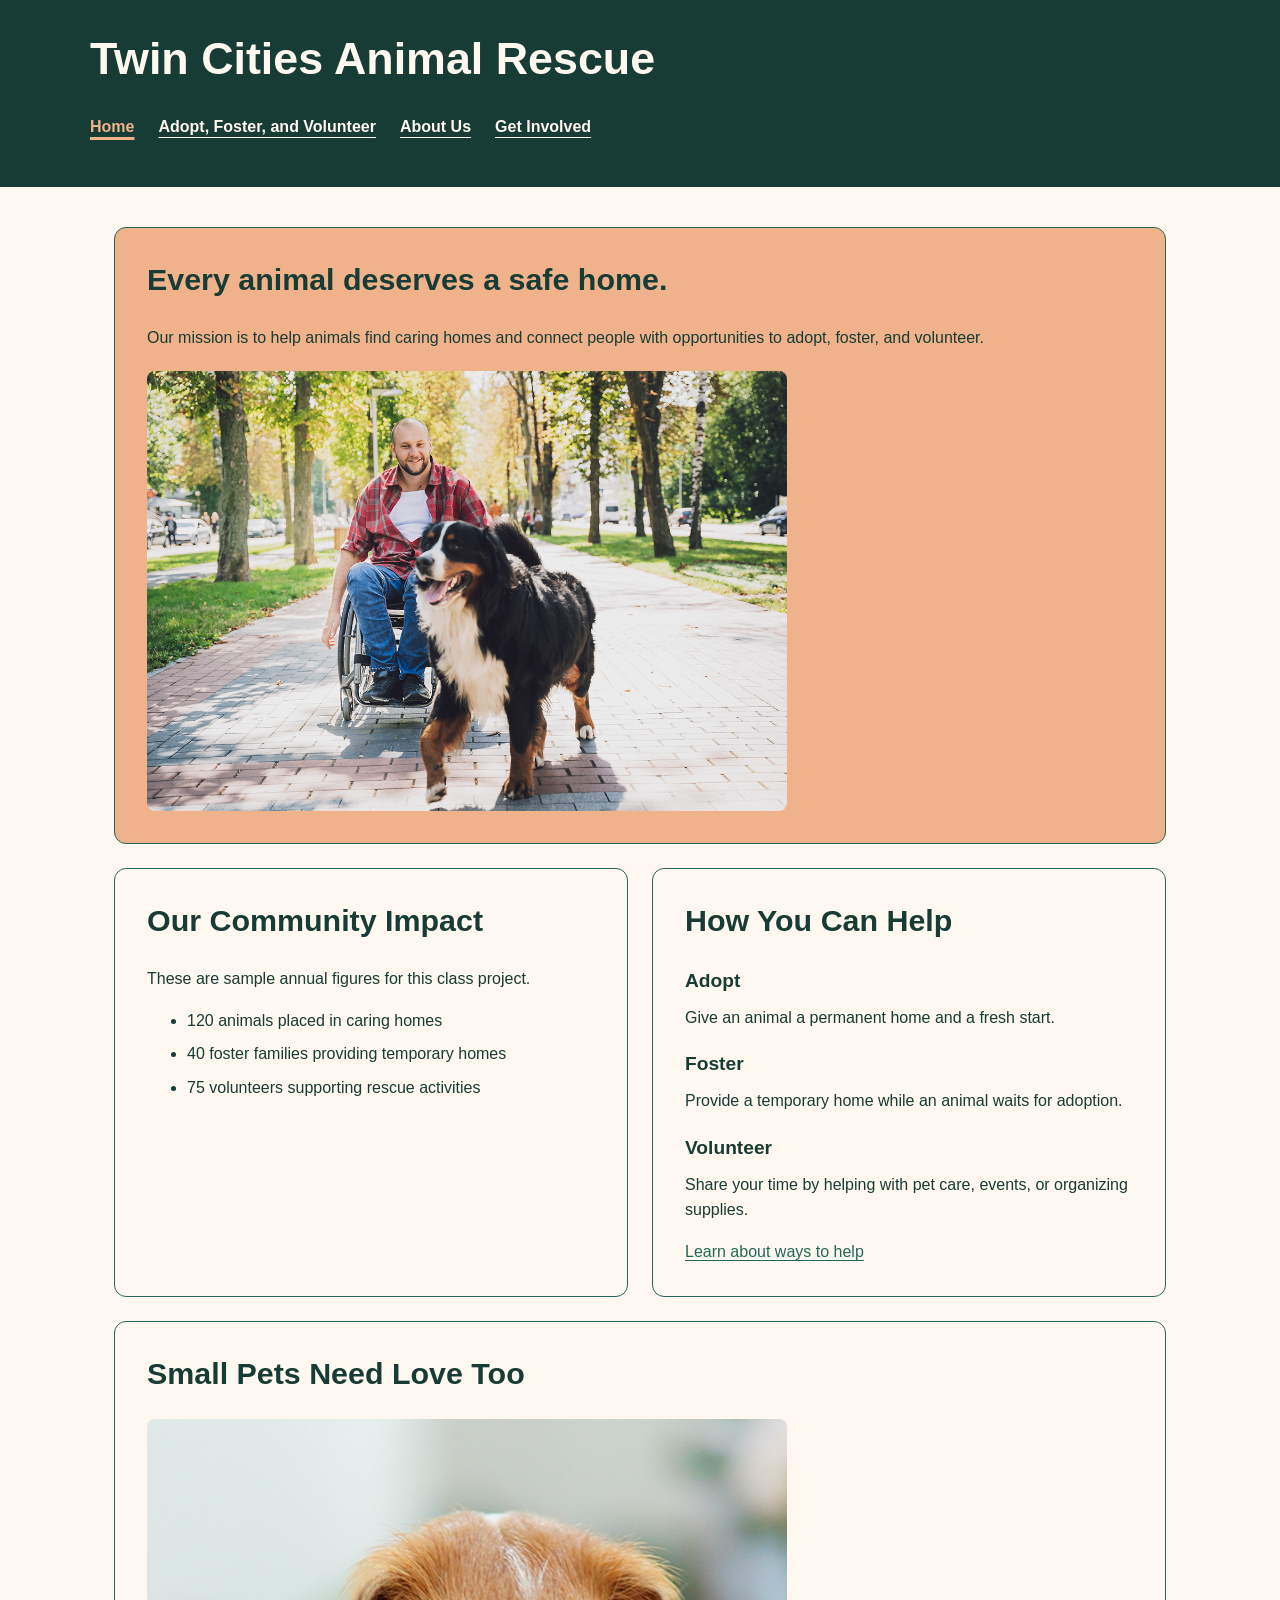
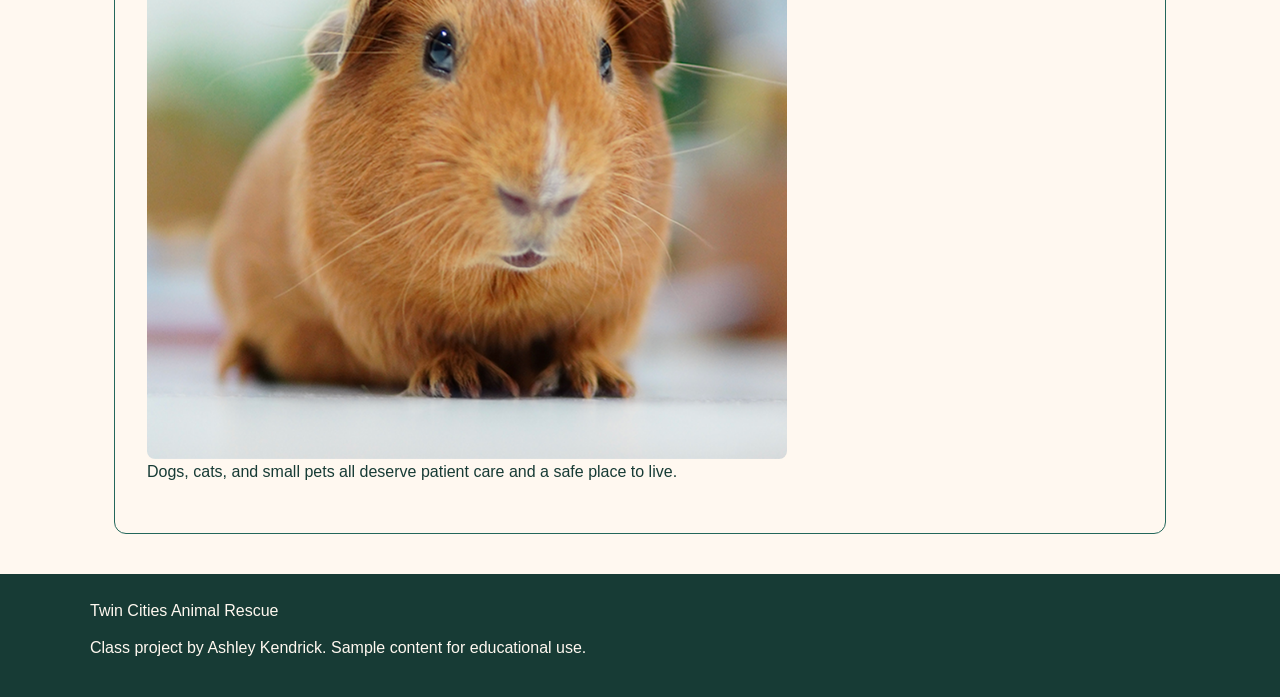
<file: index.html>
<!DOCTYPE html>
<html lang="en">
<head>
  <meta charset="UTF-8">
  <meta name="viewport" content="width=device-width, initial-scale=1.0">
  <title>Home | Twin Cities Animal Rescue</title>
  <link rel="stylesheet" href="styles.css">
</head>
<body>
  <header>
    <h1>Twin Cities Animal Rescue</h1>
    <nav aria-label="Main navigation">
      <ul>
        <li><a href="index.html" aria-current="page">Home</a></li>
        <li><a href="services.html">Adopt, Foster, and Volunteer</a></li>
        <li><a href="about.html">About Us</a></li>
        <li><a href="contact.html">Get Involved</a></li>
      </ul>
    </nav>
  </header>

  <main>
    <section>
      <h2>Every animal deserves a safe home.</h2>
      <p>Our mission is to help animals find caring homes and
        connect people with opportunities to adopt, foster,
        and volunteer.</p>

      <picture>
        <source media="(min-width: 768px)"
          srcset="assets/rescue-feature-large_c.png">
        <img src="assets/rescue-feature-small_c.png"
          alt="A man using a wheelchair walks a large dog along a park path.">
      </picture>
    </section>

    <section>
      <h2>Our Community Impact</h2>
      <p>These are sample annual figures for this class project.</p>
      <ul>
        <li>120 animals placed in caring homes</li>
        <li>40 foster families providing temporary homes</li>
        <li>75 volunteers supporting rescue activities</li>
      </ul>
    </section>

    <section>
      <h2>How You Can Help</h2>

      <h3>Adopt</h3>
      <p>Give an animal a permanent home and a fresh start.</p>

      <h3>Foster</h3>
      <p>Provide a temporary home while an animal waits for adoption.</p>

      <h3>Volunteer</h3>
      <p>Share your time by helping with pet care, events,
        or organizing supplies.</p>

      <a href="services.html">Learn about ways to help</a>
    </section>

    <section>
      <h2>Small Pets Need Love Too</h2>
      <img src="assets/rescue-pet_c.png"
        alt="A golden-brown guinea pig rests on a white surface.">
      <p>Dogs, cats, and small pets all deserve patient care
        and a safe place to live.</p>
    </section>
  </main>

  <footer>
    <p>Twin Cities Animal Rescue</p>
    <p>Class project by Ashley Kendrick. Sample content for educational use.</p>
  </footer>
</body>
</html>
</file>
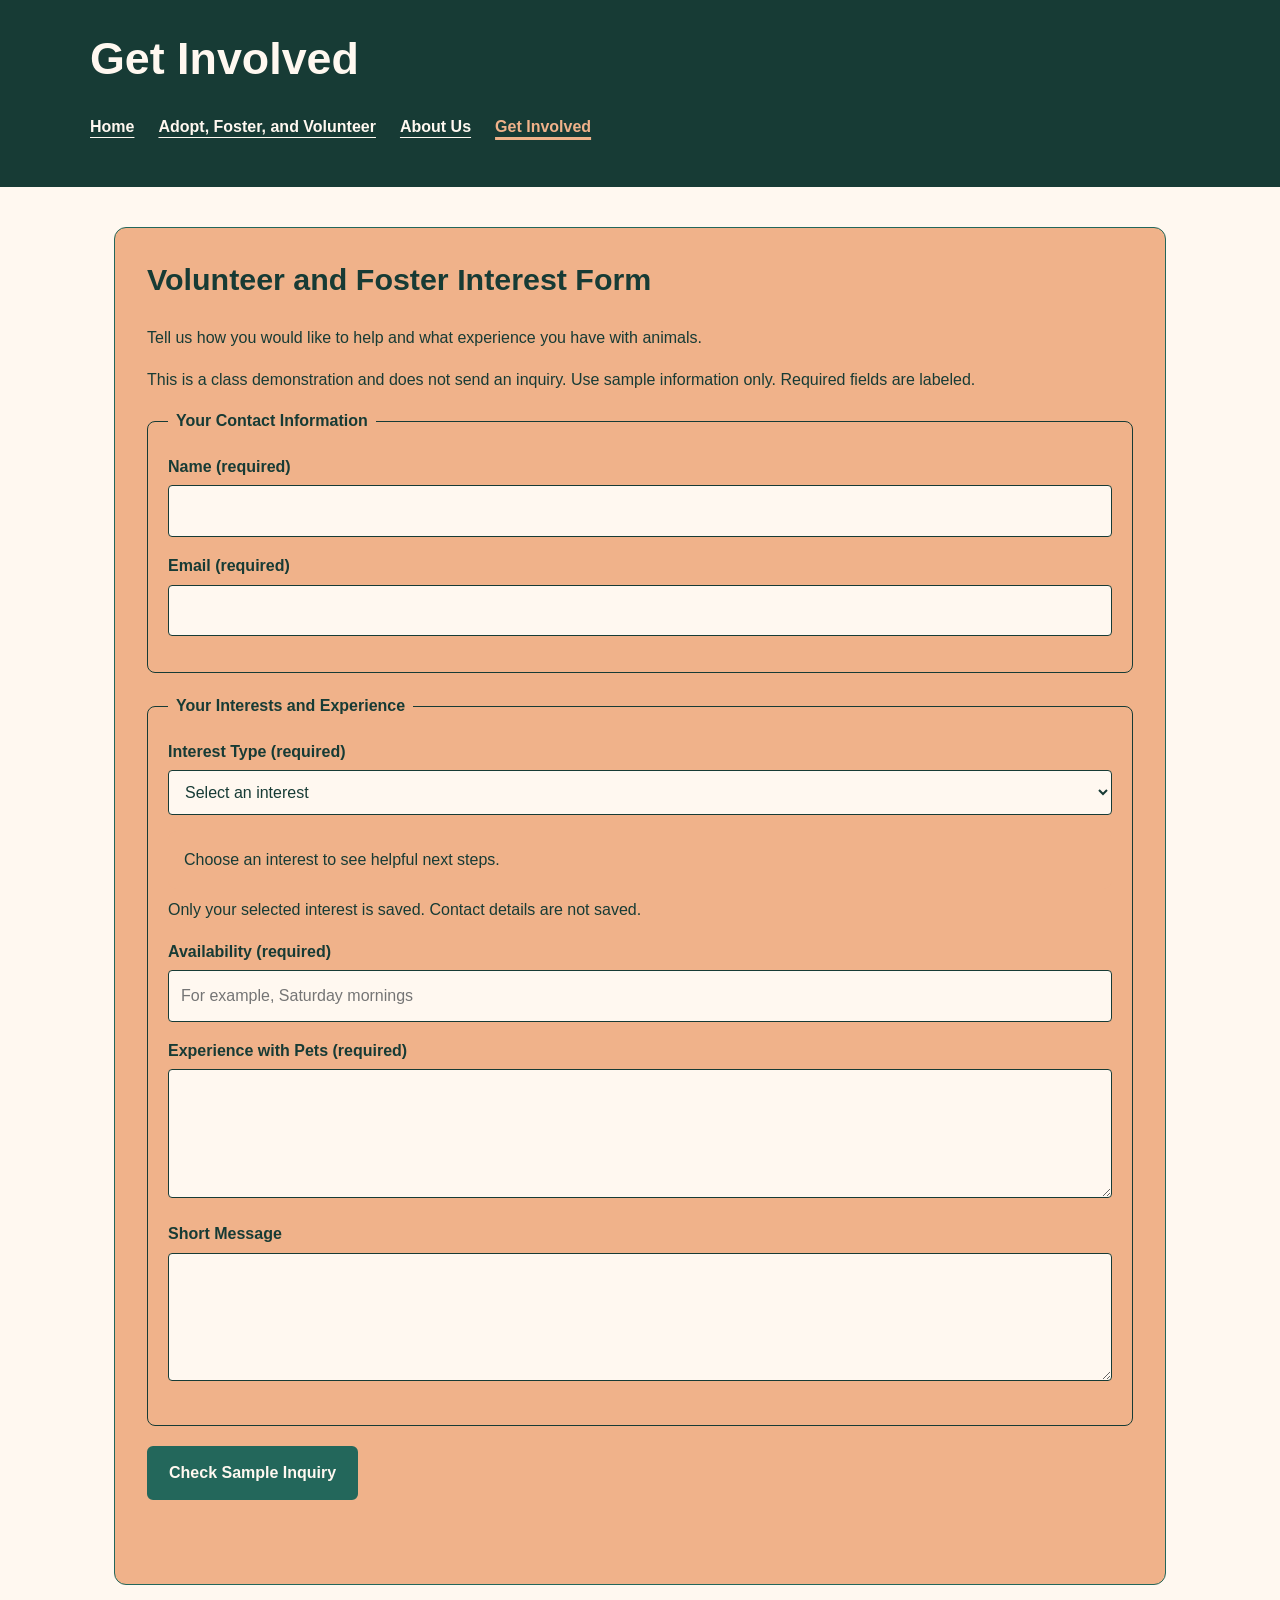
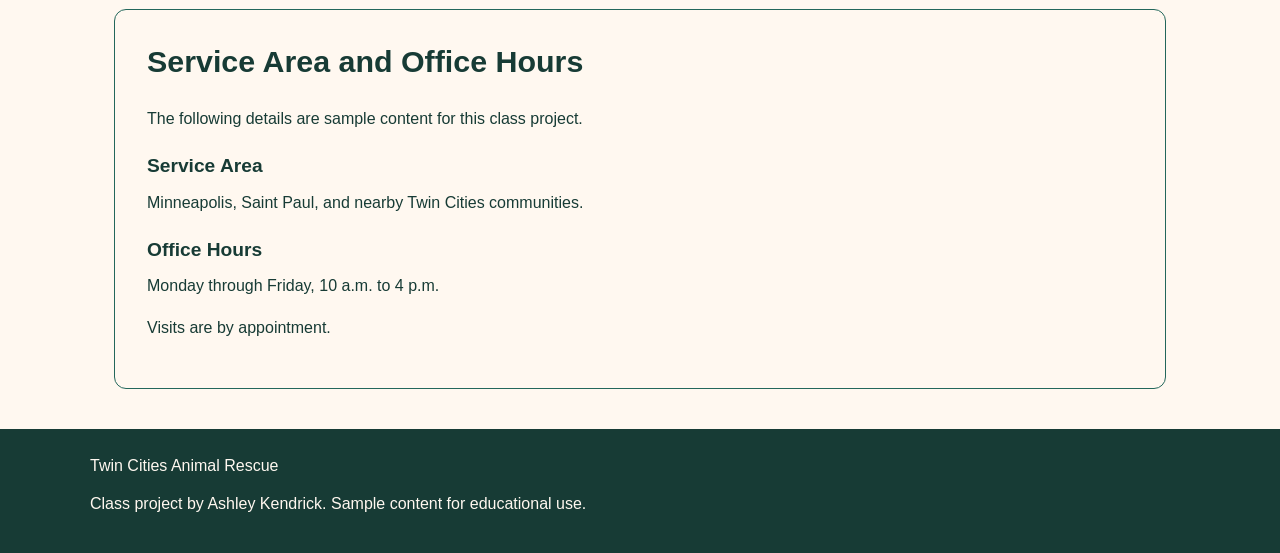
<file: contact.html>
<!DOCTYPE html>
<html lang="en">
<head>
  <meta charset="UTF-8">
  <meta name="viewport" content="width=device-width, initial-scale=1.0">
  <title>Get Involved | Twin Cities Animal Rescue</title>
  <link rel="stylesheet" href="styles.css">
  <script src="script.js" defer></script>
</head>
<body>
  <header>
    <h1>Get Involved</h1>
    <nav aria-label="Main navigation">
      <ul>
        <li><a href="index.html">Home</a></li>
        <li><a href="services.html">Adopt, Foster, and Volunteer</a></li>
        <li><a href="about.html">About Us</a></li>
        <li><a href="contact.html" aria-current="page">Get Involved</a></li>
      </ul>
    </nav>
  </header>

  <main>
    <section>
      <h2>Volunteer and Foster Interest Form</h2>
      <p>Tell us how you would like to help and what experience
        you have with animals.</p>
      <p id="form-note">
        This is a class demonstration and does not send an inquiry.
        Use sample information only. Required fields are labeled.
      </p>

      <form action="contact.html" method="get"
        aria-describedby="form-note">
        <fieldset>
          <legend>Your Contact Information</legend>

          <p>
            <label for="name">Name (required)</label><br>
            <input type="text" id="name" name="name"
              minlength="2" maxlength="80" autocomplete="name" required>
          </p>

          <p>
            <label for="email">Email (required)</label><br>
            <input type="email" id="email" name="email"
              autocomplete="email" required>
          </p>
        </fieldset>

        <fieldset>
          <legend>Your Interests and Experience</legend>

          <p>
            <label for="interest">Interest Type (required)</label><br>
            <select id="interest" name="interest" required>
              <option value="">Select an interest</option>
              <option value="volunteer">Volunteer</option>
              <option value="foster">Foster</option>
              <option value="adoption">Adoption Information</option>
            </select>
          </p>

          <p>
            <label for="availability">Availability (required)</label><br>
            <input type="text" id="availability" name="availability"
              placeholder="For example, Saturday mornings"
              maxlength="120" required>
          </p>

          <p>
            <label for="experience">Experience with Pets (required)</label><br>
            <textarea id="experience" name="experience"
              rows="4" cols="30" maxlength="500" required></textarea>
          </p>

          <p>
            <label for="message">Short Message</label><br>
            <textarea id="message" name="message"
              rows="4" cols="30" maxlength="750"></textarea>
          </p>
        </fieldset>

        <p><button type="submit">Check Sample Inquiry</button></p>
      </form>
    </section>

    <section>
      <h2>Service Area and Office Hours</h2>
      <p>The following details are sample content for this class project.</p>

      <h3>Service Area</h3>
      <p>Minneapolis, Saint Paul, and nearby Twin Cities communities.</p>

      <h3>Office Hours</h3>
      <p>Monday through Friday, 10 a.m. to 4 p.m.</p>
      <p>Visits are by appointment.</p>
    </section>
  </main>

  <footer>
    <p>Twin Cities Animal Rescue</p>
    <p>Class project by Ashley Kendrick. Sample content for educational use.</p>
  </footer>
</body>
</html>
</file>
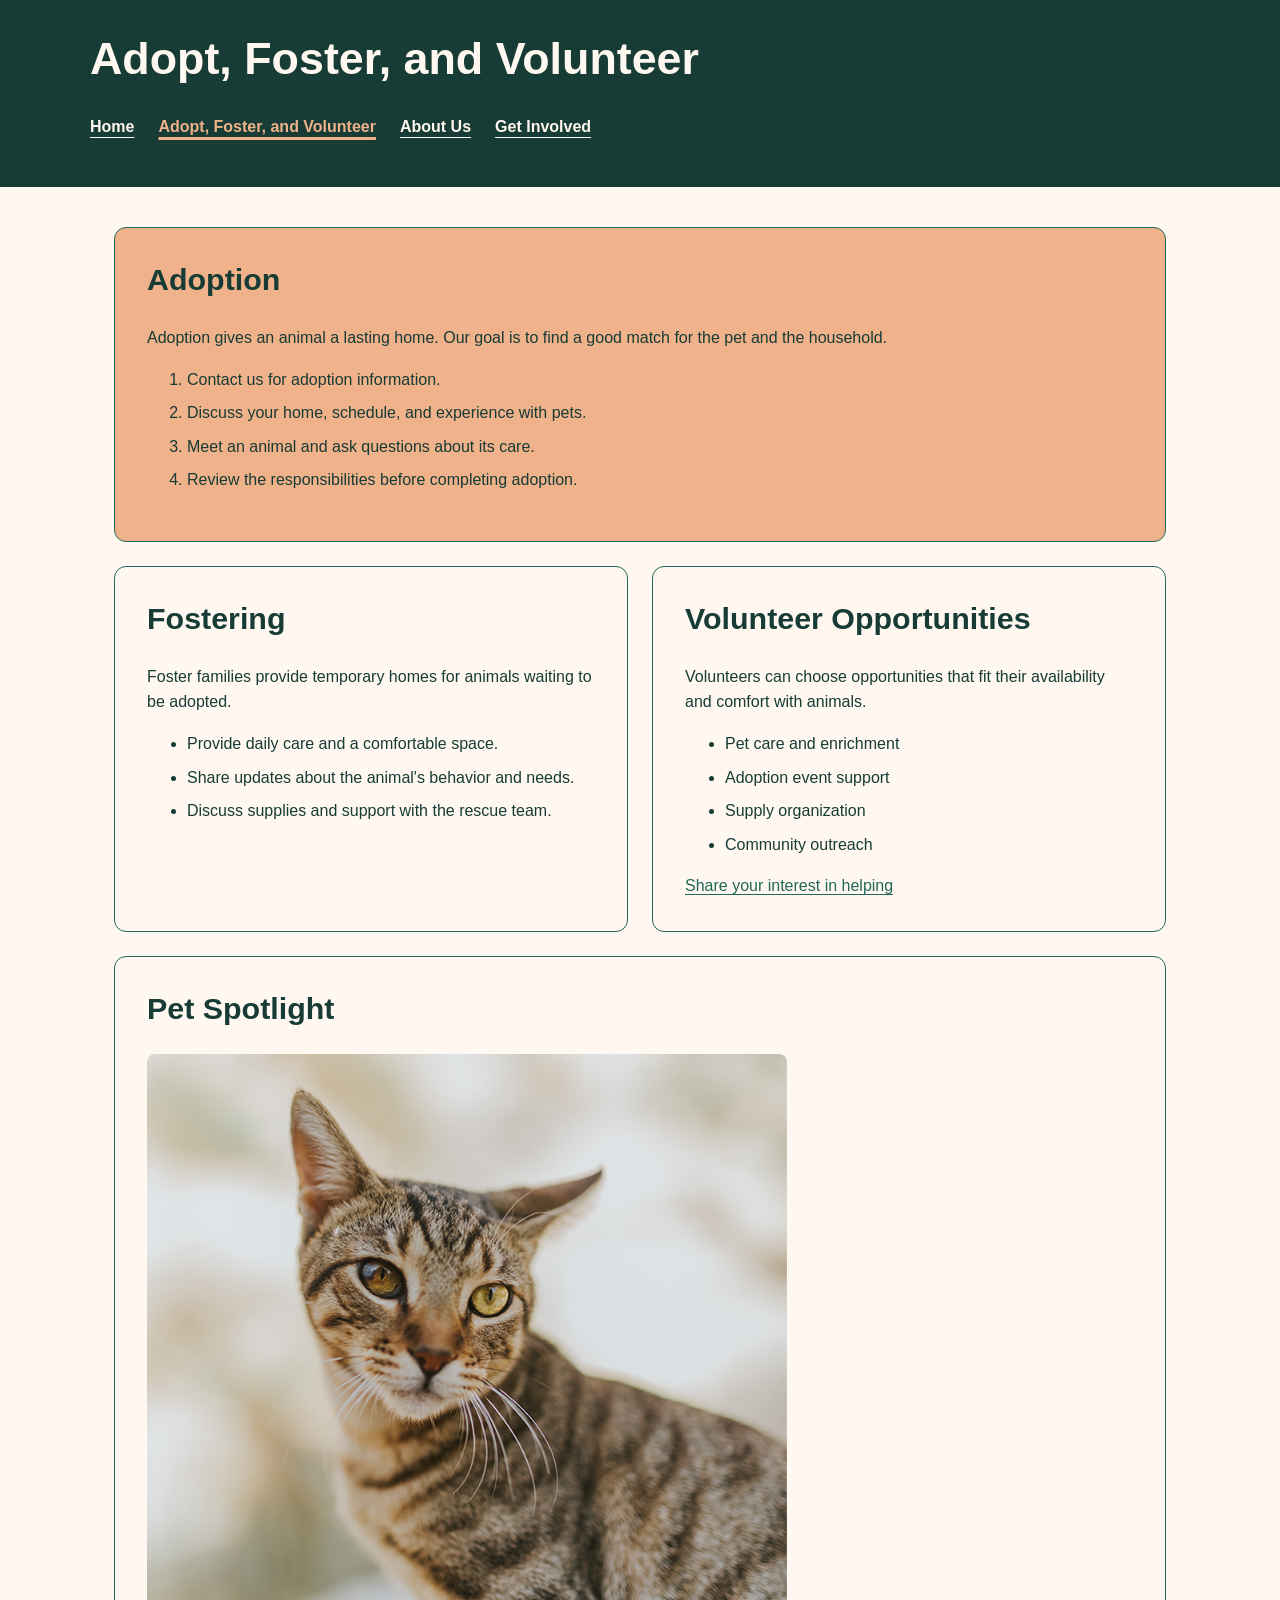
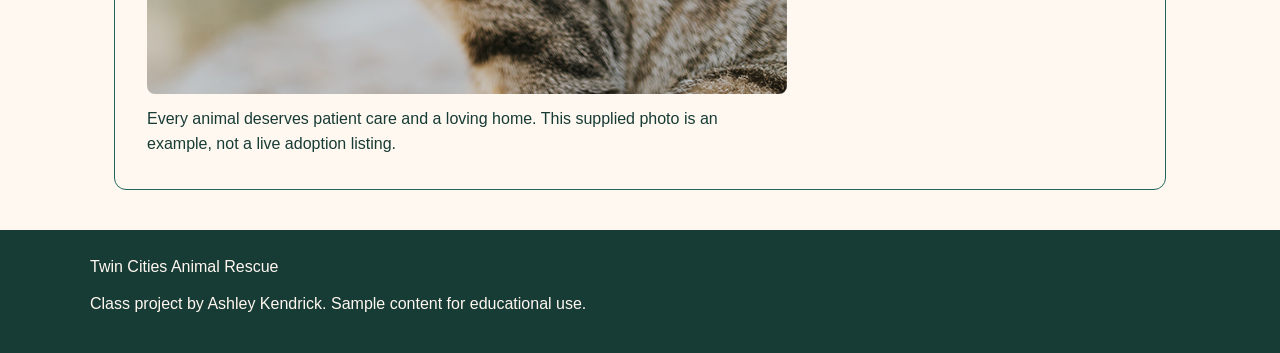
<file: services.html>
<!DOCTYPE html>
<html lang="en">
<head>
  <meta charset="UTF-8">
  <meta name="viewport" content="width=device-width, initial-scale=1.0">
  <title>Ways to Help | Twin Cities Animal Rescue</title>
  <link rel="stylesheet" href="styles.css">
</head>
<body>
  <header>
    <h1>Adopt, Foster, and Volunteer</h1>
    <nav aria-label="Main navigation">
      <ul>
        <li><a href="index.html">Home</a></li>
        <li>
          <a href="services.html" aria-current="page">
            Adopt, Foster, and Volunteer
          </a>
        </li>
        <li><a href="about.html">About Us</a></li>
        <li><a href="contact.html">Get Involved</a></li>
      </ul>
    </nav>
  </header>

  <main>
    <section>
      <h2>Adoption</h2>
      <p>Adoption gives an animal a lasting home. Our goal
        is to find a good match for the pet and the household.</p>
      <ol>
        <li>Contact us for adoption information.</li>
        <li>Discuss your home, schedule, and experience with pets.</li>
        <li>Meet an animal and ask questions about its care.</li>
        <li>Review the responsibilities before completing adoption.</li>
      </ol>
    </section>

    <section>
      <h2>Fostering</h2>
      <p>Foster families provide temporary homes for animals
        waiting to be adopted.</p>
      <ul>
        <li>Provide daily care and a comfortable space.</li>
        <li>Share updates about the animal's behavior and needs.</li>
        <li>Discuss supplies and support with the rescue team.</li>
      </ul>
    </section>

    <section>
      <h2>Volunteer Opportunities</h2>
      <p>Volunteers can choose opportunities that fit their
        availability and comfort with animals.</p>
      <ul>
        <li>Pet care and enrichment</li>
        <li>Adoption event support</li>
        <li>Supply organization</li>
        <li>Community outreach</li>
      </ul>
      <a href="contact.html">Share your interest in helping</a>
    </section>

    <section>
      <h2>Pet Spotlight</h2>
      <figure>
        <img src="assets/rescue-pet-spotlight_c.png"
          alt="A gray tabby cat with green eyes looks toward the camera.">
        <figcaption>
          Every animal deserves patient care and a loving home.
          This supplied photo is an example, not a live adoption listing.
        </figcaption>
      </figure>
    </section>
  </main>

  <footer>
    <p>Twin Cities Animal Rescue</p>
    <p>Class project by Ashley Kendrick. Sample content for educational use.</p>
  </footer>
</body>
</html>
</file>
<file: styles.css>
:root {
  --cream: #fff8f0;
  --dark-green: #173b35;
  --teal: #23675b;
  --peach: #f0b28a;
}

* {
  box-sizing: border-box;
}

body {
  margin: 0;
  background-color: var(--cream);
  color: var(--dark-green);
  font-family: Arial, sans-serif;
  font-size: 16px;
  line-height: 1.6;
}

header {
  padding: 24px 20px;
  background-color: var(--dark-green);
  color: var(--cream);
}

header h1 {
  max-width: 1100px;
  margin: 0 auto 20px;
  font-size: 2rem;
  line-height: 1.2;
}

nav {
  max-width: 1100px;
  margin: auto;
}

nav ul {
  display: flex;
  flex-wrap: wrap;
  gap: 12px 24px;
  margin: 0;
  padding: 0;
  list-style: none;
}

nav a {
  display: inline-block;
  padding: 8px 0;
  color: var(--cream);
  font-weight: bold;
  text-underline-offset: 5px;
}

nav a[aria-current="page"] {
  color: var(--peach);
  text-decoration-thickness: 3px;
}

main {
  display: flex;
  flex-direction: column;
  gap: 24px;
  max-width: 1100px;
  margin: auto;
  padding: 24px 16px;
}

section {
  min-width: 0;
  padding: 24px;
  border: 1px solid var(--teal);
  border-radius: 12px;
}

main > section:first-child {
  background-color: var(--peach);
}

h2 {
  margin-top: 0;
  font-size: 1.6rem;
  line-height: 1.3;
}

h3 {
  margin-bottom: 8px;
  font-size: 1.2rem;
}

p {
  margin-top: 0;
}

a {
  color: var(--teal);
  text-underline-offset: 3px;
}

a:hover {
  text-decoration-thickness: 3px;
}

li {
  margin-bottom: 8px;
}

picture {
  display: block;
}

img,
video {
  display: block;
  width: 100%;
  max-width: 640px;
  height: auto;
  margin-top: 20px;
  border-radius: 8px;
}

figure {
  margin: 0;
}

figcaption {
  max-width: 640px;
  margin-top: 12px;
}

form {
  display: flex;
  flex-direction: column;
  gap: 20px;
}

fieldset {
  min-width: 0;
  margin: 0;
  padding: 20px;
  border: 1px solid var(--dark-green);
  border-radius: 8px;
}

legend {
  padding: 0 8px;
  font-weight: bold;
}

label {
  display: inline-block;
  margin-bottom: 6px;
  font-weight: bold;
}

input,
select,
textarea {
  width: 100%;
  padding: 12px;
  border: 1px solid var(--dark-green);
  border-radius: 4px;
  background-color: var(--cream);
  color: var(--dark-green);
  font: inherit;
}

textarea {
  resize: vertical;
}

button {
  padding: 12px 20px;
  border: 2px solid var(--teal);
  border-radius: 6px;
  background-color: var(--teal);
  color: var(--cream);
  font: inherit;
  font-weight: bold;
  cursor: pointer;
}

button:hover {
  background-color: var(--dark-green);
  border-color: var(--dark-green);
}

a:focus-visible,
button:focus-visible,
input:focus-visible,
select:focus-visible,
textarea:focus-visible {
  outline: 3px solid var(--teal);
  outline-offset: 4px;
}

header a:focus-visible {
  outline-color: var(--peach);
}

footer {
  padding: 24px 20px;
  background-color: var(--dark-green);
  color: var(--cream);
}

footer p {
  max-width: 1100px;
  margin: 0 auto 12px;
}

@media (min-width: 768px) {
  header {
    padding: 32px;
  }

  header h1 {
    font-size: 2.8rem;
  }

  main {
    flex-direction: row;
    flex-wrap: wrap;
    align-items: stretch;
    padding: 40px 24px;
  }

  main > section {
    flex: 1 1 calc(50% - 12px);
  }

  main > section:first-child {
    flex-basis: 100%;
  }

  section {
    padding: 32px;
  }

  h2 {
    font-size: 1.9rem;
  }
}
.interest-panel {
  margin-top: 16px;
  padding: 16px;
  background-color: var(--peach);
  color: var(--dark-green);
  border-radius: 8px;
}

.interest-panel h3 {
  margin-top: 0;
}

.interest-panel p {
  margin-bottom: 0;
}

.field-error {
  margin: 6px 0 16px;
  color: var(--dark-green);
  font-weight: bold;
}

[aria-invalid="true"] {
  border: 2px solid var(--dark-green);
}

#storage-notice {
  margin-top: 8px;
}

#form-result:not(:empty) {
  padding: 16px;
  border: 2px solid var(--teal);
  border-radius: 8px;
  font-weight: bold;
}
</file>
